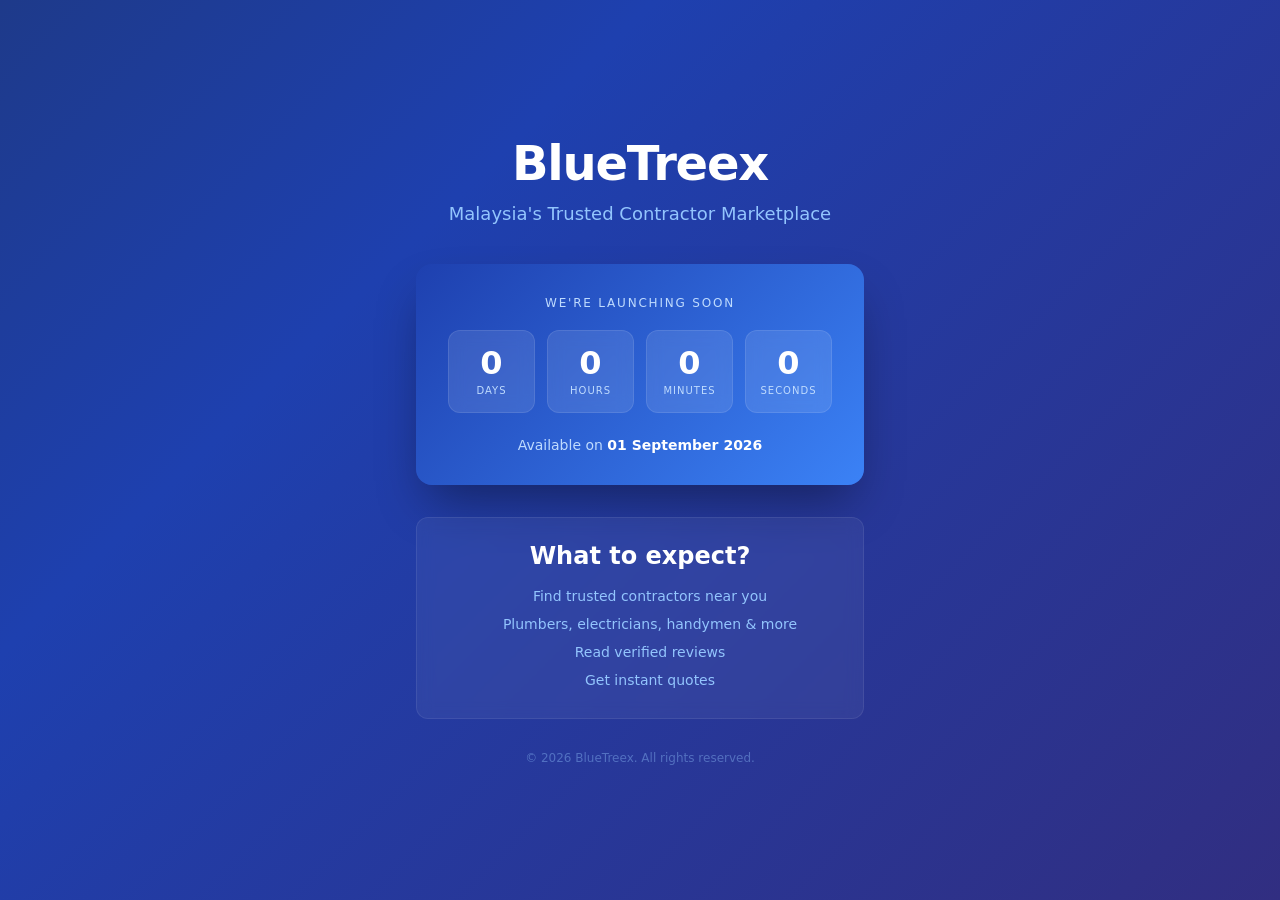
<file: coming-soon.html>
﻿<!DOCTYPE html>
<html lang="en">
<head>
    <meta charset="utf-8">
    <meta name="viewport" content="width=device-width, initial-scale=1">
    <title>BlueTreex - Coming Soon</title>
    
    <style>
        * { margin: 0; padding: 0; box-sizing: border-box; }
        body {
            font-family: 'Inter', ui-sans-serif, system-ui, sans-serif;
            background: linear-gradient(135deg, #1e3a8a 0%, #1e40af 30%, #312e81 100%);
            min-height: 100vh;
            display: flex;
            align-items: center;
            justify-content: center;
            padding: 1rem;
        }
        .container { max-width: 28rem; width: 100%; text-align: center; }
        .brand-title {
            font-size: 3rem;
            font-weight: 700;
            color: #fff;
            margin-bottom: 0.75rem;
            letter-spacing: -0.025em;
        }
        .brand-subtitle {
            color: #93c5fd;
            font-size: 1.125rem;
            margin-bottom: 2.5rem;
        }
        .countdown-box {
            background: linear-gradient(135deg, #1e40af 0%, #3b82f6 100%);
            border-radius: 1rem;
            box-shadow: 0 25px 50px -12px rgba(0,0,0,0.4);
            padding: 2rem;
            margin-bottom: 2rem;
        }
        .countdown-label {
            color: #bfdbfe;
            font-size: 0.75rem;
            text-transform: uppercase;
            letter-spacing: 0.15em;
            margin-bottom: 1.25rem;
        }
        .countdown-grid {
            display: grid;
            grid-template-columns: repeat(4, 1fr);
            gap: 0.75rem;
            margin-bottom: 1.5rem;
        }
        .countdown-item {
            background: rgba(255,255,255,0.1);
            backdrop-filter: blur(8px);
            border-radius: 0.75rem;
            padding: 1rem 0.5rem;
            border: 1px solid rgba(255,255,255,0.1);
        }
        .countdown-value {
            font-size: 2rem;
            font-weight: 700;
            color: #fff;
            line-height: 1;
        }
        .countdown-unit {
            color: #bfdbfe;
            font-size: 0.625rem;
            text-transform: uppercase;
            letter-spacing: 0.1em;
            margin-top: 0.375rem;
        }
        .launch-date {
            color: #bfdbfe;
            font-size: 0.875rem;
        }
        .launch-date strong { color: #fff; font-weight: 600; }
        .features-box {
            background: rgba(255,255,255,0.05);
            backdrop-filter: blur(8px);
            border-radius: 0.75rem;
            padding: 1.5rem;
            border: 1px solid rgba(255,255,255,0.08);
        }
        .features-title {
            color: #fff;
            font-weight: 600;
            margin-bottom: 0.75rem;
        }
        .features-list {
            list-style: none;
            color: #93c5fd;
            font-size: 0.875rem;
        }
        .features-list li {
            padding: 0.375rem 0;
            position: relative;
            padding-left: 1.25rem;
        }
        .footer-text {
            color: rgba(147,197,253,0.4);
            font-size: 0.75rem;
            margin-top: 2rem;
        }
    </style>
</head>
<body>
    <div class="container">
        <div class="brand-title">BlueTreex</div>
        <p class="brand-subtitle">Malaysia's Trusted Contractor Marketplace</p>

        <div class="countdown-box">
            <p class="countdown-label">We're launching soon</p>

            <div class="countdown-grid" id="countdown">
                <div class="countdown-item">
                    <div class="countdown-value" id="days">--</div>
                    <div class="countdown-unit">Days</div>
                </div>
                <div class="countdown-item">
                    <div class="countdown-value" id="hours">--</div>
                    <div class="countdown-unit">Hours</div>
                </div>
                <div class="countdown-item">
                    <div class="countdown-value" id="minutes">--</div>
                    <div class="countdown-unit">Minutes</div>
                </div>
                <div class="countdown-item">
                    <div class="countdown-value" id="seconds">--</div>
                    <div class="countdown-unit">Seconds</div>
                </div>
            </div>

            <p class="launch-date">Available on <strong>01 September 2026</strong></p>
        </div>

        <div class="features-box">
            <h2 class="features-title">What to expect?</h2>
            <ul class="features-list">
                <li>Find trusted contractors near you</li>
                <li>Plumbers, electricians, handymen & more</li>
                <li>Read verified reviews</li>
                <li>Get instant quotes</li>
            </ul>
        </div>

        <p class="footer-text">&copy; 2026 BlueTreex. All rights reserved.</p>
    </div>

    <script>
        const target = new Date('2026-09-01T00:00:00+08:00').getTime();

        function update() {
            const now = new Date().getTime();
            const diff = target - now;

            if (diff <= 0) {
                document.getElementById('days').textContent = '0';
                document.getElementById('hours').textContent = '0';
                document.getElementById('minutes').textContent = '0';
                document.getElementById('seconds').textContent = '0';
                return;
            }

            const d = Math.floor(diff / (1000 * 60 * 60 * 24));
            const h = Math.floor((diff % (1000 * 60 * 60 * 24)) / (1000 * 60 * 60));
            const m = Math.floor((diff % (1000 * 60 * 60)) / (1000 * 60));
            const s = Math.floor((diff % (1000 * 60)) / 1000);

            document.getElementById('days').textContent = d;
            document.getElementById('hours').textContent = h;
            document.getElementById('minutes').textContent = m;
            document.getElementById('seconds').textContent = s;
        }

        update();
        setInterval(update, 1000);
    </script>
</body>
</html>
</file>
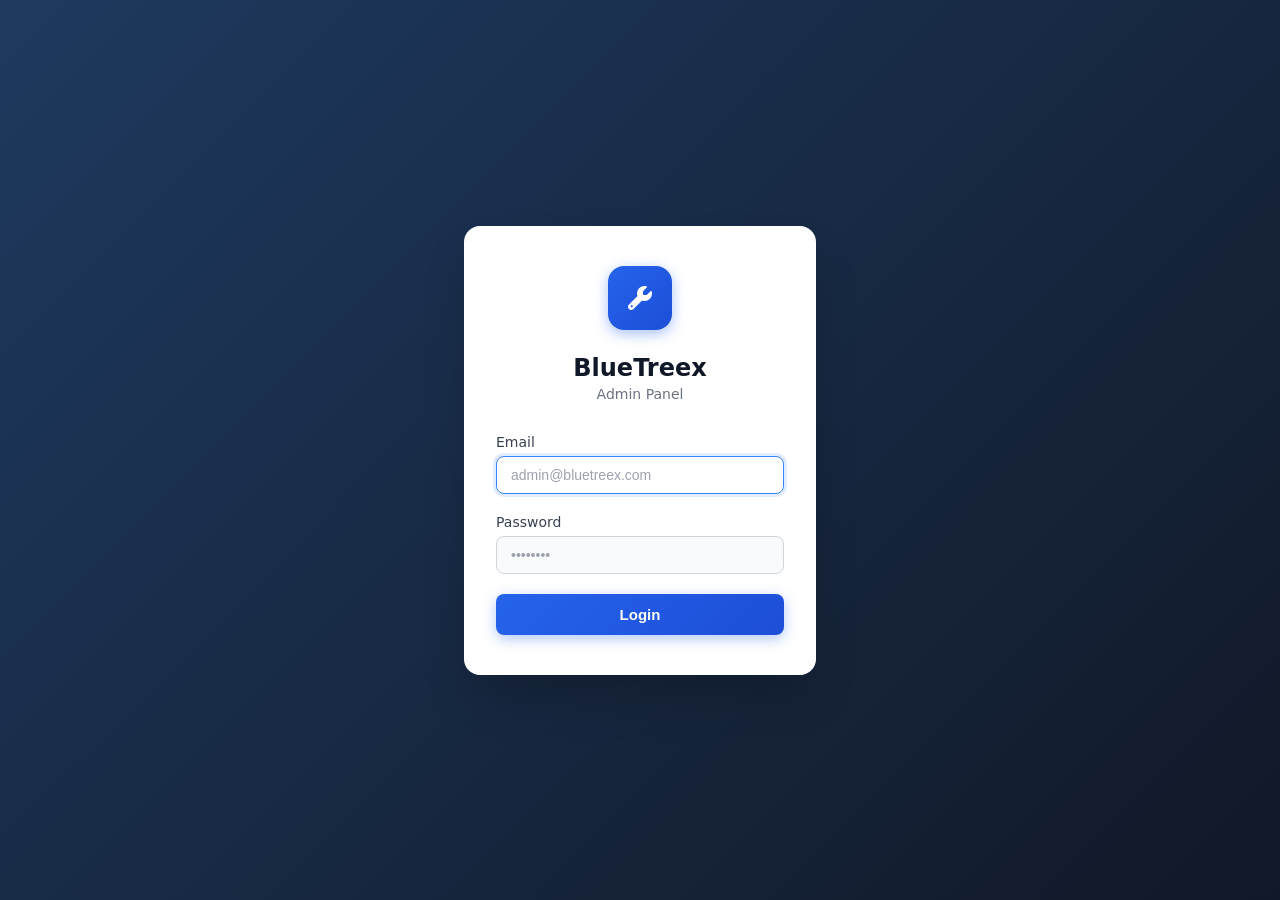
<file: login.html>
﻿<!DOCTYPE html>
<html lang="en">
<head>
    <meta charset="utf-8">
    <meta name="viewport" content="width=device-width, initial-scale=1">
    <title>BlueTreex Admin - Login</title>
    
    <link rel="stylesheet" href="https://cdnjs.cloudflare.com/ajax/libs/font-awesome/6.5.1/css/all.min.css">
    <style>
        * { margin: 0; padding: 0; box-sizing: border-box; }
        body {
            font-family: 'Inter', ui-sans-serif, system-ui, sans-serif;
            background: linear-gradient(135deg, #1e3a5f 0%, #111827 100%);
            min-height: 100vh;
            display: flex;
            align-items: center;
            justify-content: center;
        }
        .login-card {
            max-width: 24rem;
            width: 100%;
            padding: 0 1rem;
        }
        .login-box {
            background: #fff;
            border-radius: 1rem;
            box-shadow: 0 25px 50px -12px rgba(0,0,0,0.25);
            padding: 2.5rem 2rem;
        }
        .logo-icon {
            width: 4rem;
            height: 4rem;
            background: linear-gradient(135deg, #2563eb 0%, #1d4ed8 100%);
            border-radius: 1rem;
            display: flex;
            align-items: center;
            justify-content: center;
            margin: 0 auto 1.5rem;
            font-size: 1.5rem;
            color: #fff;
            box-shadow: 0 4px 14px rgba(37,99,235,0.4);
        }
        .login-title {
            font-size: 1.5rem;
            font-weight: 700;
            color: #111827;
            text-align: center;
            margin-bottom: 0.25rem;
        }
        .login-subtitle {
            color: #6b7280;
            font-size: 0.875rem;
            text-align: center;
            margin-bottom: 2rem;
        }
        .form-group { margin-bottom: 1.25rem; }
        .form-label {
            display: block;
            font-size: 0.875rem;
            font-weight: 500;
            color: #374151;
            margin-bottom: 0.375rem;
        }
        .form-input {
            display: block;
            width: 100%;
            padding: 0.625rem 0.875rem;
            border: 1px solid #d1d5db;
            border-radius: 0.5rem;
            font-size: 0.875rem;
            color: #111827;
            background: #f9fafb;
            transition: border-color 0.2s, box-shadow 0.2s;
        }
        .form-input:focus {
            outline: none;
            border-color: #3b82f6;
            box-shadow: 0 0 0 3px rgba(59,130,246,0.15);
            background: #fff;
        }
        .form-input::placeholder { color: #9ca3af; }
        .login-btn {
            display: block;
            width: 100%;
            padding: 0.75rem 1rem;
            background: linear-gradient(135deg, #2563eb 0%, #1d4ed8 100%);
            color: #fff;
            font-size: 0.9375rem;
            font-weight: 600;
            border: none;
            border-radius: 0.5rem;
            cursor: pointer;
            transition: transform 0.15s, box-shadow 0.15s;
            box-shadow: 0 4px 14px rgba(37,99,235,0.35);
            margin-top: 0.5rem;
        }
        .login-btn:hover {
            transform: translateY(-1px);
            box-shadow: 0 6px 20px rgba(37,99,235,0.45);
        }
        .login-btn:active { transform: translateY(0); }
        .back-link {
            text-align: center;
            margin-top: 1.5rem;
        }
        .back-link a {
            color: rgba(255,255,255,0.6);
            font-size: 0.875rem;
            text-decoration: none;
            transition: color 0.2s;
        }
        .back-link a:hover { color: #fff; }
    </style>
</head>
<body>
    <div class="login-card">
        <div class="login-box">
            <div class="logo-icon"><i class="fas fa-wrench"></i></div>
            <h1 class="login-title">BlueTreex</h1>
            <p class="login-subtitle">Admin Panel</p>

            <form onsubmit="window.location.href='index.html'; return false;">
                <div class="form-group">
                    <label for="email" class="form-label">Email</label>
                    <input id="email" name="email" type="email" required autofocus
                        class="form-input"
                        placeholder="admin@bluetreex.com">
                </div>

                <div class="form-group">
                    <label for="password" class="form-label">Password</label>
                    <input id="password" name="password" type="password" required
                        class="form-input"
                        placeholder="••••••••">
                </div>

                <button type="submit" class="login-btn">Login</button>
            </form>
        </div>

        <!-- <div class="back-link">
            <a href="../">← Back to BlueTreex</a>
        </div> -->
    </div>
</body>
</html>
</file>
